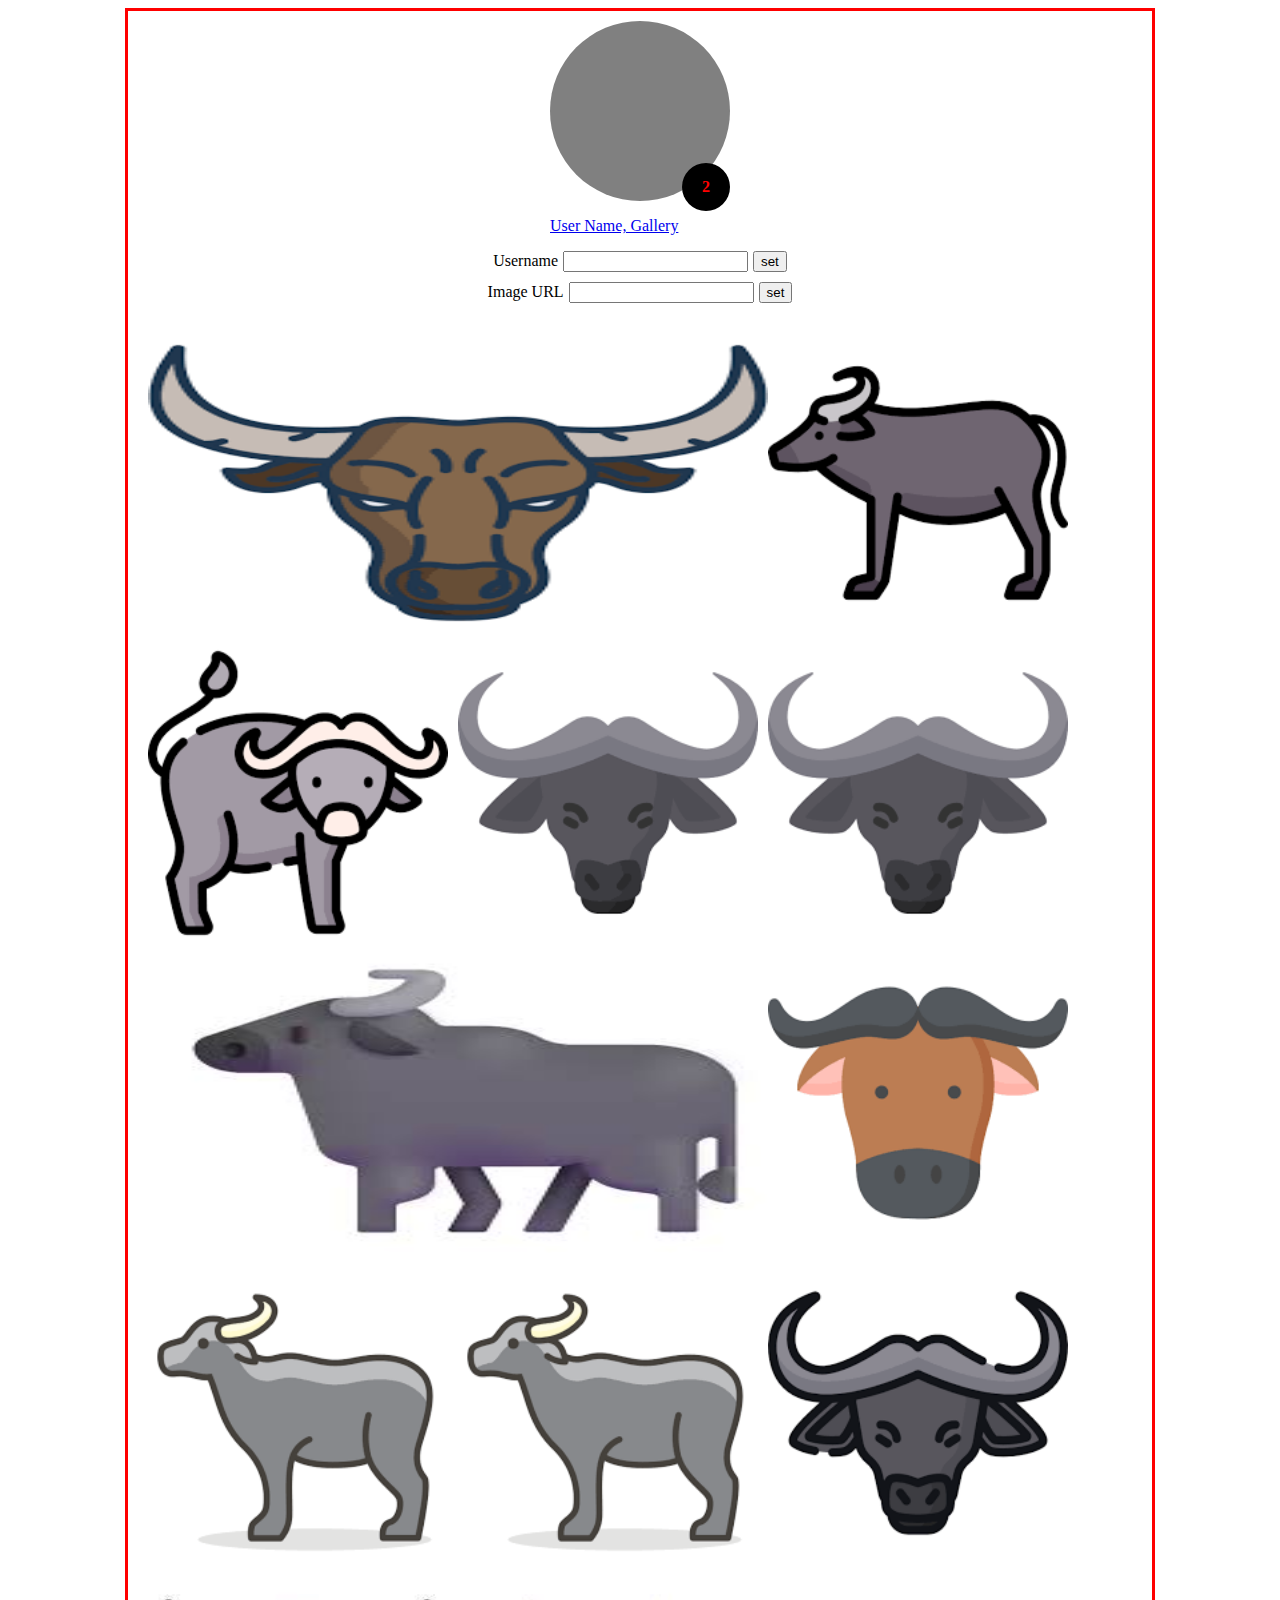
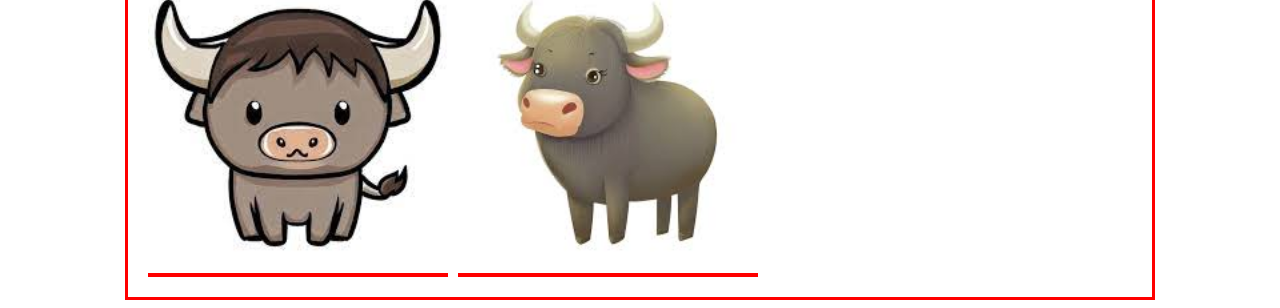
<file: index.html>
<!DOCTYPE html>
<html lang="en">
<head>
    <meta charset="UTF-8">
    <meta name="viewport" content="width=device-width, initial-scale=1.0">
    <title>Document</title>
    <link rel="stylesheet" href="./styles.css">
    <script>
        function display(){
            document.getElementById("myusername").innerHTML = document.getElementById("username").value + "'s Gallery";
            // console.log(.value)
        }
        function setImage(){
            document.getElementById("profileing").style.background = "url(" + document.getElementById("image_url").value + ")";
        }
    </script>
</head>
<body>
    <div class="content">
        <div class="flex-top">
            <div class="flex-item-1">
                <!--avatar-->
                <div class="avatar" id="profileing"></div>
                <div class="noti"><b>2</b></div>
                <div>
                    <a href="https://www.instagram.com/ooooakkkk/" class="on-hovor">
                    <p id = "myusername"User Name, Gallery>User Name, Gallery</p>
                    </a>
                </div>
                
            </div>
            <div class="flex-item-2">
                <!-- input -->
                <div style="margin-left: auto;margin-right: auto;"><label>Username</label><input type="text" style="margin-left: 5px;" id="username"><button style="margin-left: 5px;" onclick="display()">set</button></div>
                <div style="margin-left: auto;margin-right: auto;"><label>Image URL</label><input  type="text" style="margin-left: 5px;" id="image_url"><button style="margin-left: 5px;" onclick="setImage()">set</button></div>
                <div></div>
            </div>
        </div>
        <div class="gallery">
            <div class="gallery-item" style="grid-column: span 2 / span 2;"><img src="download.png" height="300px" width="620px" alt=""></div>
            <div class="gallery-item"><img src="download (7).png" height="300px" width="300px" alt=""></div>
            <div class="gallery-item"><img src="download (6).png" height="300px" width="300px" alt=""></div>
            <div class="gallery-item"><img src="download (5).png" height="300px" width="300px" alt=""></div>
            <div class="gallery-item"><img src="download (5).png" height="300px" width="300px" alt=""></div>
            <div class="gallery-item" style="grid-column: span 2 / span 2;"><img src="download (3).jpg" height="300px" width="620px" alt=""></div>
            <div class="gallery-item"><img src="download (4).png" height="300px" width="300px" alt=""></div>
            <div class="gallery-item"><img src="download (3).png" height="300px" width="300px" alt=""></div>
            <div class="gallery-item"><img src="download (3).png" height="300px" width="300px" alt=""></div>
            <div class="gallery-item"><img src="download (1).png" height="300px" width="300px" alt=""></div>
            <div class="gallery-item"><img src="download (1).jpg" height="300px" width="300px" alt=""></div>
            <div class="gallery-item"><img src="download (2).jpg" height="300px" width="300px" alt=""></div>
        </div>
    </div>

</body>
</html>
</file>
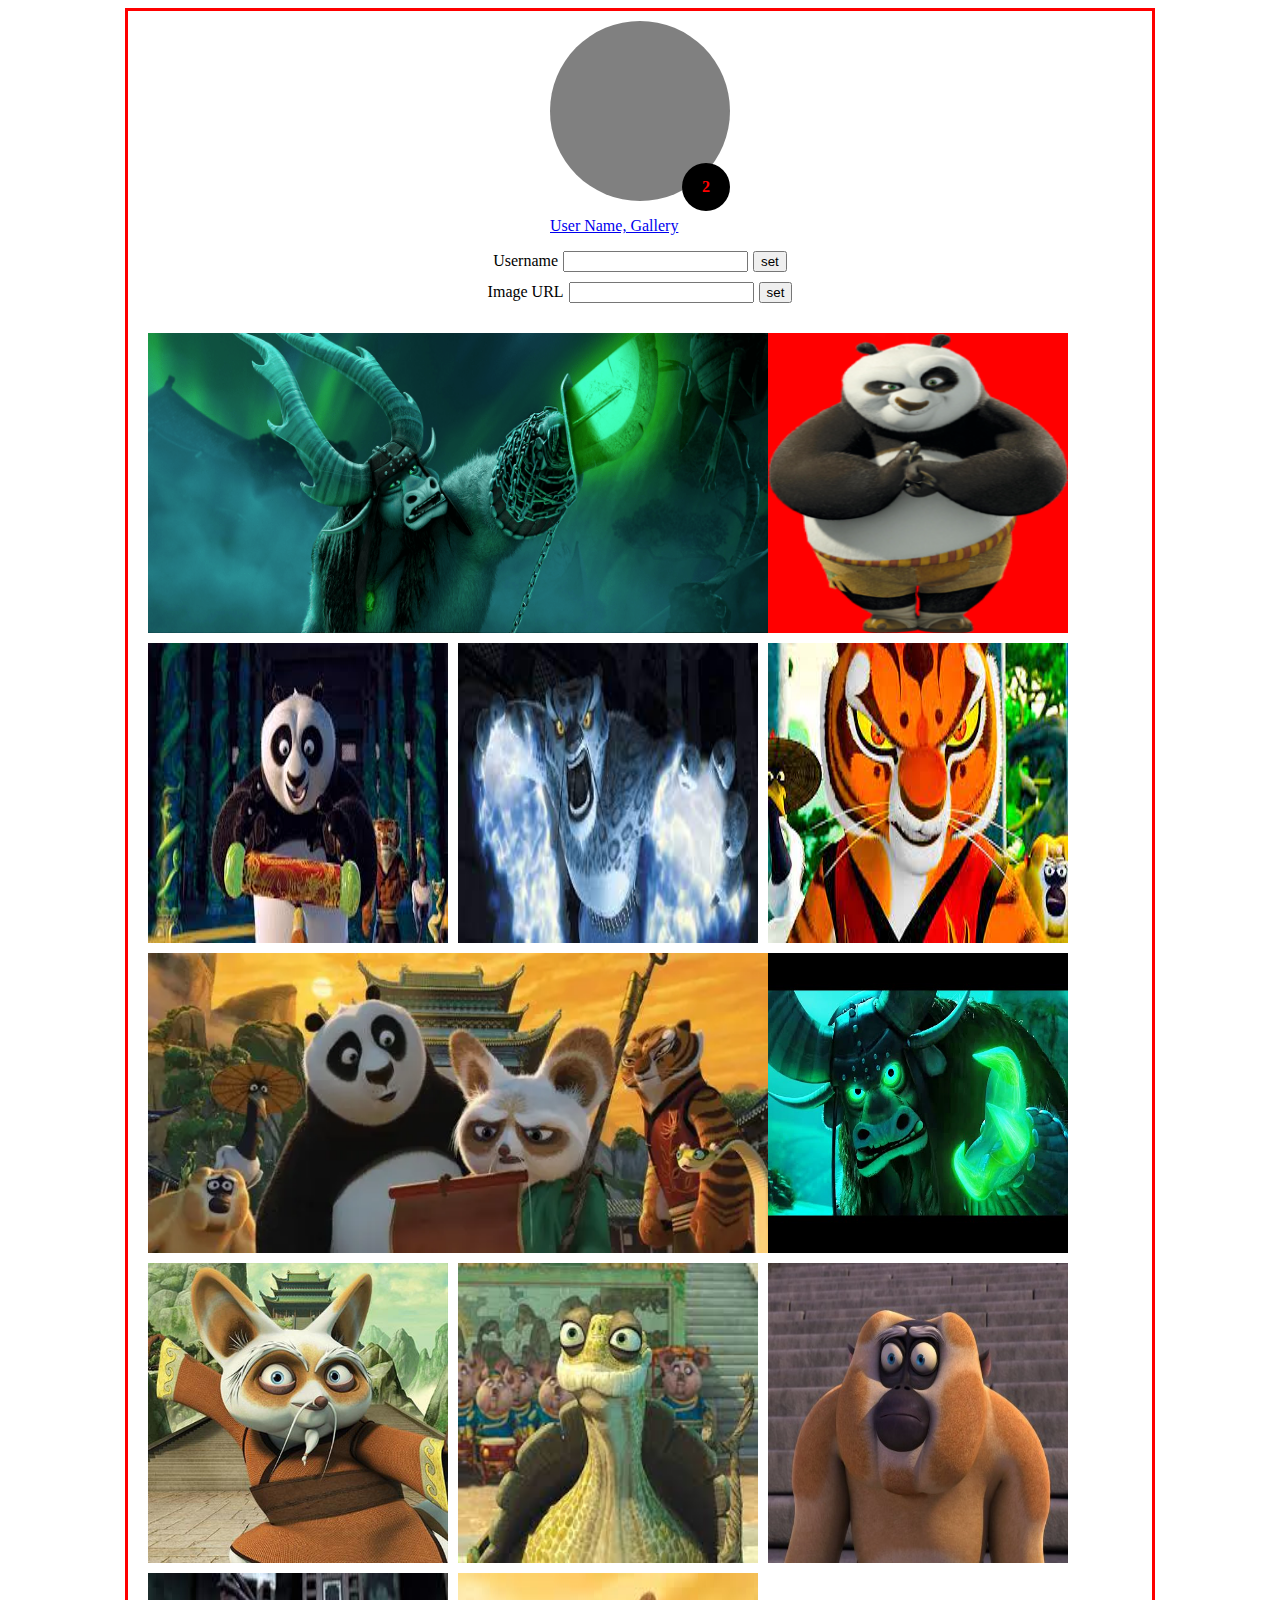
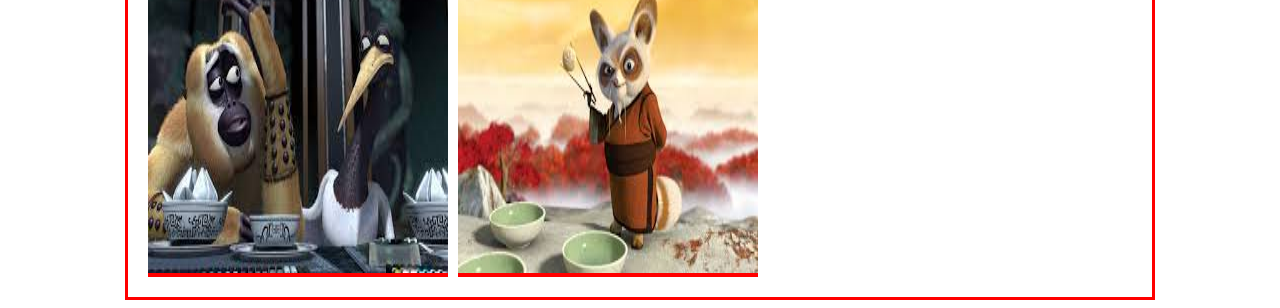
<file: index - Copy.html>
<!DOCTYPE html>
<html lang="en">
<head>
    <meta charset="UTF-8">
    <meta name="viewport" content="width=device-width, initial-scale=1.0">
    <title>Document</title>
    <link rel="stylesheet" href="./styles.css">
    <script>
        function display(){
            document.getElementById("myusername").innerHTML = document.getElementById("username").value + "'s Gallery";
            // console.log(.value)
        }
        function setImage(){
            document.getElementById("profileing").style.background = "url(" + document.getElementById("image_url").value + ")";
        }
    </script>
</head>
<body>
    <div class="content">
        <div class="flex-top">
            <div class="flex-item-1">
                <!--avatar-->
                <div class="avatar" id="profileing"></div>
                <div class="noti"><b>2</b></div>
                <div>
                    <a href="https://www.instagram.com/kittiphum_wongsa/" class="on-hovor">
                    <p id = "myusername"User Name, Gallery>User Name, Gallery</p>
                    </a>
                </div>
                
            </div>
            <div class="flex-item-2">
                <!-- input -->
                <div style="margin-left: auto;margin-right: auto;"><label>Username</label><input type="text" style="margin-left: 5px;" id="username"><button style="margin-left: 5px;" onclick="display()">set</button></div>
                <div style="margin-left: auto;margin-right: auto;"><label>Image URL</label><input  type="text" style="margin-left: 5px;" id="image_url"><button style="margin-left: 5px;" onclick="setImage()">set</button></div>
                <div></div>
            </div>
        </div>
        <div class="gallery">
            <div class="gallery-item" style="grid-column: span 2 / span 2;"><img src="11.png" height="300px" width="620px" alt=""></div>
            <div class="gallery-item"><img src="1.png" height="300px" width="300px" alt=""></div>
            <div class="gallery-item"><img src="2.jpg" height="300px" width="300px" alt=""></div>
            <div class="gallery-item"><img src="3.jpg" height="300px" width="300px" alt=""></div>
            <div class="gallery-item"><img src="4.jpg" height="300px" width="300px" alt=""></div>
            <div class="gallery-item" style="grid-column: span 2 / span 2;"><img src="122.webp" height="300px" width="620px" alt=""></div>
            <div class="gallery-item"><img src="5.jpg" height="300px" width="300px" alt=""></div>
            <div class="gallery-item"><img src="master_shifu__powers_and_abilities__by_tailung5000_dej7vu9-fullview.jpg" height="300px" width="300px" alt=""></div>
            <div class="gallery-item"><img src="6.jpg" height="300px" width="300px" alt=""></div>
            <div class="gallery-item"><img src="7.jpg" height="300px" width="300px" alt=""></div>
            <div class="gallery-item"><img src="8.jpg" height="300px" width="300px" alt=""></div>
            <div class="gallery-item"><img src="9.jpg" height="300px" width="300px" alt=""></div>
        </div>
    </div>

</body>
</html>
</file>
<file: styles.css>
.content {
    border: 3px solid red;
    width: 1024px;
    margin: auto;
}

.flex-top {
    display: flex;
    flex-direction: column;
    align-items: center;
}

.flex-item-1 {
    position: relative;
    margin-top: 10px;
    margin-left: auto;
    margin-right: auto;
}

.noti {
    position: absolute;
    display: grid;
    background-color: black ;
    width: 3rem;
    height: 3rem;
    border-radius: 50%;
    right: 0;
    bottom: 40px;
    place-items: center;
    color: rgb(255, 0, 0)
}

.avatar {
    background-color: gray; 
    overflow: hidden;
    width: 180px; 
    height: 180px; 
    border-radius: 50%;
}

.flex-item-2 {
    display: flex;
    flex-direction: column;
    gap: 10px;
}

.gallery {
    padding: 20px;
    display: grid;
    grid-template-columns: repeat(3, 300px);
    grid-template-rows: repeat(4, 300px);
    gap: 10px;
    place-items: center;
    margin-left: auto;
    margin-right: auto;
}

.gallery-item {
    background-color: red;
    width: 100%;
    height: 100%;
}

.on-hover {
    text-decoration: none;
    color: pink;
}
.on-hover:hover {
    text-decoration: underline;
    color: blue;
}
</file>
